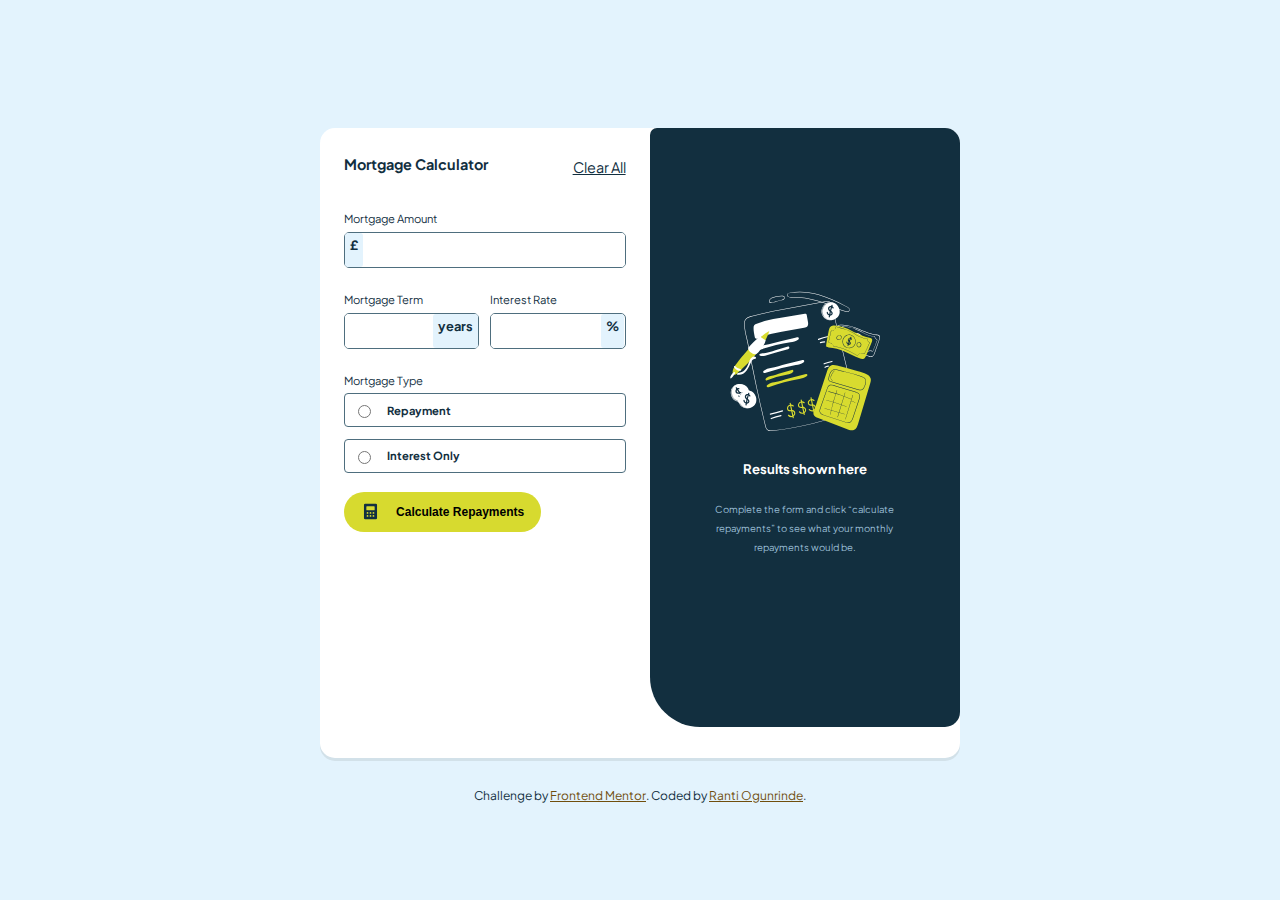
<file: index.html>
<!DOCTYPE html>
<html lang="en">
<head>
  <meta charset="UTF-8">
  <meta name="viewport" content="width=device-width, initial-scale=1.0"> <!-- displays site properly based on user's device -->

  <link rel="icon" type="image/png" sizes="32x32" href="./assets/images/favicon-32x32.png">

  <link rel="stylesheet" href="style.css">
  
  <title>Frontend Mentor | Mortgage repayment calculator</title>

  <!-- Feel free to remove these styles or customise in your own stylesheet 👍 -->
  <style>
   
  </style>
</head>
<body>
  <article class="container">
    
    <form action="" class="section-one">
      <header>
        
            <h2>Mortgage Calculator</h2>
          <p class="reset-button"
          onclick="resetButton()"
        >
          Clear All
        </p>
      </header>

      <div class="amount-box input-box">
        <label for="amount">Mortgage Amount</label>
        <div class="input-section">
          <span>£</span>
          <input type="number" name="amount" id="amount" class="amount inputcolumn" pattern="[0-9]*" required>
          </div>
      </div>
      
      <span class="input-term-rate">
        <div class="term-box input-box">
          <label for="term">Mortgage Term</label><br>
          <div class="input-section input-section-term">
            <input type="number" name="term" id="term" class="term inputcolumn" pattern="[0-9]*" required><span>years</span>
          </div>
        </div>
  
        <div class="rate-box input-box">
          <label for="rate">Interest Rate</label><br>
          <div class="input-section input-section-rate">
            <input type="number" class="rate inputcolumn" id="rate" name="rate" pattern="[0-9]*" required><span>%</span>
          </div>
        </div>
      </span>
      

      <div class="radio-box">
        <label for="Mortgage-type-radio">Mortgage Type</label>

        <div class="radio-input">
          <input type="radio" name="Mortgage-type-radio" class="radio-button repayment-radio" id="repayment-radio">
          <label for="repayment-radio">Repayment</label>
        </div>

        <div class="radio-input">
          <input type="radio" name="Mortgage-type-radio" class="radio-button interest-radio" id="Interest-radio"><label for="Interest-radio">Interest Only</label>
        </div>
        
      </div>

      <div>
        <button type='button' class="submit-button"
        onclick=" resultDisplayToggle();"
        ><img src="./assets/images/icon-calculator.svg" alt="">Calculate Repayments</button>
      </div>
    </form>

 
    <section class="section-two">
    
      <img src="./assets/images/illustration-empty.svg" alt="">

      <h3>Results shown here</h3>
      <p>Complete the form and click “calculate repayments” to see what 
        your monthly repayments would be.</p>
 


    </section>
 

  <!--
    <section class="section-three">
      

   <h3>Your results</h3>
   <p class="section-three-text">
    Your results are shown below based on the information you provided. 
    To adjust the results, edit the form and click “calculate repayments” again.
   </p>
   <section class="result-box">
    <div class="monthly-repay-box">
      <span class="monthly-text">Your monthly repayments</span>
      <span class="monthly-repay-display"></span>
    </div>
    
    <div class="total-repay-box">
      <p>Total you'll repay over the term</p>
      <span class="total-repay-display">
        
      </span>
    </div>

   </section>
-->
 </section>
      
</article>

  <!-- Empty results start -->


  <!-- Completed results end -->
  
  <div class="attribution">
    Challenge by <a href="https://www.frontendmentor.io?ref=challenge">Frontend Mentor</a>. 
    Coded by <a href="#">Ranti Ogunrinde</a>.
  </div>
  <script src="calculator.js"></script>
</body>
</html>
</file>
<file: style.css>
@import url('https://fonts.googleapis.com/css2?family=Plus+Jakarta+Sans:ital,wght@0,200..800;1,200..800&display=swap');
  
  body {
    padding: 0;
    margin: 0;
    box-sizing: border-box;
    font-size: 0.7rem;
    font-family: 'Plus Jakarta Sans', sans-serif;
    color: var(--Slate-900);
    max-height: 100vh;
    background-color: var(--Slate-100);
  }
  :root{
  --Lime: hsl(61, 70%, 52%);
  --Red: hsl(4, 69%, 50%);
  --White: hsl(0, 0%, 100%);
  --Slate-100: hsl(202, 86%, 94%);
  --Slate-300: hsl(203, 41%, 72%);
  --Slate-500: hsl(200, 26%, 54%);
  --Slate-700: hsl(200, 24%, 40%);
  --Slate-900: hsl(202, 55%, 16%);
  }
  .container{
    max-width: 375px;
    height: 800px;
    margin: auto;
    margin-bottom: 30px;
    border-radius: 7px;
    margin-top: 30px;
    background-color: var(--White);
  }
  

  .section-one{
    display: flex;
    flex-direction: column;
    padding: 0px 10px;
  }
  h2{
    font-size: 1.1rem;
    margin-bottom: -5px;
  }
  .reset-button{
    text-decoration: underline;
    cursor: pointer;
    font-size: 0.9rem;
  }
  .input-box{
  margin-bottom: 1.2rem;
  line-height: 1.6rem;
  
  }
  .input-section{
    display: flex;
    border: 1px solid var(--Slate-700);
    border-radius: 5px;
  }
  .input-section input{
    flex-grow: 2;
    border: none;
    border-radius: 4px;
    outline: none;
    height: 2rem;
    
  }
  .input-section input[type=number]::-webkit-inner-spin-button,
  .input-section input[type=number]::-webkit-outer-spin-button {-webkit-appearance: none;
    margin: 0;}
 

  .input-section span{
    padding: 0px 5px;
    background-color: var(--Slate-100);
    border-radius: 3px;
    font-weight: 700;
    font-size: 0.8rem;
  }
  .radio-box{
    line-height: 1.6rem;
    margin-bottom: 0.5rem;
    cursor: pointer;
  }
  .radio-input{
    border: 1px solid var(--Slate-700);
    border-radius: 4px;
    margin-bottom: 0.7rem;
    padding-left: 0.5rem;
    display: flex;
    align-items: center;
    font-weight: 700;
    height: 2rem;
    cursor: pointer;
  }
  
  .radio-button{
    margin-right: 1rem;
    accent-color: var(--Lime);
  }
  .submit-button{
    width: 100%;
    height: 2.5rem;
    border-radius: 30px;
    border: none;
    display: flex;
    justify-content: center;
    align-items: center;
    font-size: 0.75rem;
    background-color: var(--Lime);
    font-weight: bold;
    margin-bottom: 1.5rem;
    cursor: pointer;
  }
  .submit-button img{
    height: 1.2rem;
    margin-right: 1rem
  }
  .section-two{
    background-color: var(--Slate-900);
    color: var(--White);
    text-align: center;
    padding: 2rem 2.5rem;
    height: 32%;
    border-radius: 7px;
  }
  .section-two img{
    height: 10rem;
  }
  
  .section-two p{
    font-size: 0.7rem;
    color: var(--Slate-300);
    line-height: 1.2rem;
    
  }
  .section-three{
    background-color: var(--Slate-900);
    color: var(--Slate-300);
    padding: 0.4rem 1.0rem 1.0rem 0.8rem;
    text-align: left;
    height: 37%;
  }
  .section-three h3{
    color: var(--White);
    
  }
  .section-three-text{
    font-size: 0.6rem ;
    line-height: 1.1rem;
    
  }
  .result-box{
    background-color:  hsl(201, 56%, 10%) ;
    box-shadow: 0px -3px var(--Lime);
    height: 140px;
    border-radius: 5px;
    padding-top: 0.7rem;
    padding-left: 0.8rem;
    padding-right: 0.8rem; 
    font-size: 0.6rem;
  }
  .monthly-repay-box{
    height: 47%;
    display: flex;
    flex-direction: column;
  }
  .monthly-text{
    margin-bottom: 5px;
  }
  .monthly-repay-display{
    color: var(--Lime);
    font-size: 2rem;
    font-weight: 600;
    border-bottom: 1px solid var(--Slate-900);
    padding: 6px 0px;
    }
  .total-repay-display{
  color: var(--White);
  font-size: 1rem;
  font-weight: 700;
  }

  .attribution { font-size: 12px; text-align: center; }
  .attribution a { color: rgb(112, 78, 13)}

  @media screen and (min-width: 550px) {body{
  background-color: var(--Slate-100);
  display: flex;
  justify-content: center;
  align-items: center;
  flex-direction: column;
  height: 100vh;
  }
  .container{
  background-color: var(--White);
  display: flex;
  max-width: 40rem;
  border-radius: 15px;
  border: none;
  box-shadow: 0px 3px hsl(203, 35%, 87%);
  max-height: 70%;
  }
  .section-one{
  min-width: 44% ;
  padding: 1rem 1.5rem ;
  }
  header{
  display: flex;
  justify-content: space-between;
  margin-bottom: 1rem;
  }
  h2{
  font-size: 0.9rem;
  }


.rate-box{
  max-width: 48%;
  }
.term-box{
  max-width: 48%;
  
  }
.term{
  max-width: 63%;
  }
  .rate{
  max-width: 79%;
  }
  .input-term-rate{
  display: flex;
  justify-content: space-between;
  }

  
  .submit-button{
  width: 70%;
  }
  .section-two{
  
  border-top-right-radius:15px ;
  border-bottom-left-radius:50px ;
  border-bottom-right-radius: 15px;
  display: flex;
  flex-direction: column;
  justify-content: center ;
  height: 85%;

  }
  .section-two p{
  font-size: 0.6rem;
  }
  .section-three{
   height:  95%;
  }
  
   }
</file>
